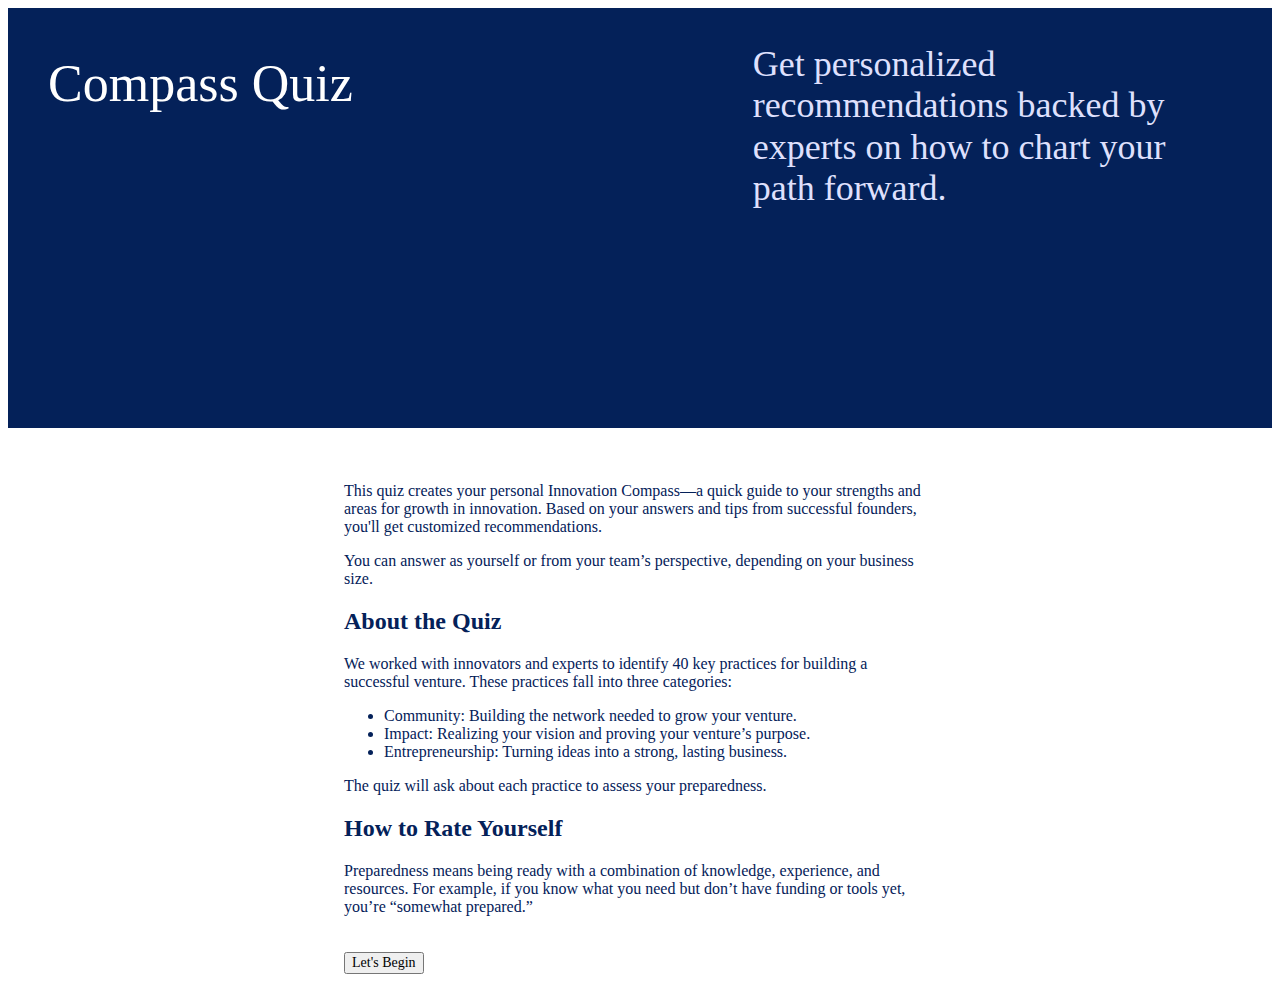
<file: docs/index.html>
<!DOCTYPE html>
<html lang="en">
	<head>
		<meta charset="utf-8" />
		<meta name="viewport" content="width=device-width, initial-scale=1" />

		<title>Quiz Local</title>

		<link href="https://cdn.prod.website-files.com/6658bec756a97f66072b9992/css/innovationcompass.webflow.827ed5d4c.css" rel="stylesheet" type="text/css" />

		<link href="css/app.css" rel="stylesheet" type="text/css" />
	</head>

	<body>
		<div id="quiz-container"></div>

		<!-- quiz js -->
		<script data-quiz-script src="js/app.js"></script>

		<!-- modal js -->
		<script src="js/participant-gateway.js"></script>

		<!-- Google tag (gtag.js) -->
		<script async src="https://www.googletagmanager.com/gtag/js?id=G-H3ZP0XQ757"></script>
		<script>
			function getGAValue() {
				var match = document.cookie.match("(?:^|;)\\s*_ga=([^;]*)"),
					raw = match ? decodeURIComponent(match[1]) : null;
				if (raw) {
					match = raw.match(/(\d+\.\d+)$/);
				}
				return match ? match[1] : null;
			}

			function getCookieValue(cookieName) {
				var match = document.cookie.match("(?:^|;)\\s*" + cookieName + "=([^;]*)");
				return match ? match[1] : null;
			}

			var ga_client_id = getGAValue() + "";
			var participant_id = getCookieValue("participant_id") + "";

			window.dataLayer = window.dataLayer || [];
			function gtag() {
				dataLayer.push(arguments);
			}
			gtag("js", new Date());
			gtag("config", "G-H3ZP0XQ757", {
				user_properties: {
					client_id: "id:" + ga_client_id,
					participant_id: "pid:" + participant_id,
				},
			});
		</script>
	</body>
</html>
</file>
<file: docs/css/app.css>
@import url("variables.css");
@import url("utilities.css");
@import url("clock.css");
@import url("text-colors.css");
@import url("tooltips.css");
@import url("legacy-rules.css");

/**
 * Quiz 
 * ============================================================ */
.quiz {
	font-family: "GT Planar";
	font-weight: 300;
	color: var(--color-navy);
}

.quiz strong {
	font-weight: 500;
}

.quiz .error {
	height: 0;
}

.quiz .error p {
	font-size: 14px;
	font-weight: 300;
	line-height: 13.8px;
	letter-spacing: 0.05em;
	color: var(--color-error);
}

.quiz__container {
	min-height: 100vh;
}

.quiz__layout {
}

.quiz__layout--start .quiz__header-wrap {
	min-height: 420px;
	background: var(--color-navy);
}

.quiz__layout--results .quiz__header-wrap {
	min-height: 300px;
	background: var(--color-navy);
}

.quiz__layout--start .quiz__header > *,
.quiz__layout--results .quiz__header > * {
	color: var(--color-purple-light);
}

.quiz__layout--start .quiz__header .headline,
.quiz__layout--results .quiz__header .headline {
	color: var(--color-white);
}

.quiz__header-wrap {
	grid-column: span 12;
	padding-left: var(--section-padding-default);
	padding-right: var(--section-padding-default);
}

.quiz__header {
	padding: 36px 0 24px 0;
	max-width: var(--section-max-width);
	margin: 0 auto;
}

.quiz__header .headline {
	font-size: 32px;
	font-weight: 500;
	line-height: 36.8px;
	margin: 0;
}

.quiz__header p {
	font-size: 28px;
	font-weight: 300;
	line-height: 32.2px;
	margin: 10px 0;
}

.quiz__body-wrap {
	grid-column: span 12;
	padding-left: var(--section-padding-default);
	padding-right: var(--section-padding-default);
}

.quiz__body {
	display: block;
	max-width: var(--section-max-width);
	margin: 0 auto;
}

.quiz__summary {
	margin: 20px 0;
}

.quiz__summary .buttons {
	margin-top: 36px;
}

.quiz__progress {
	min-height: 72px;
	text-transform: uppercase;
}

.quiz__progress-text {
	display: flex;
	flex-direction: column;
	gap: 26px;
	font-size: 12px;
	line-height: 13.8px;
	letter-spacing: 0.07em;
}

.quiz__progress-text__inner {
	display: flex;
	flex-direction: column;
	gap: 4px;
}

.quiz__progress-bar {
	position: relative;
	width: 182px;
	height: 6px;
	background-color: var(--color-white);
	border: 1px solid rgba(0, 0, 0, 0.5);
	margin-top: 10px;
}

.quiz__progress-bar__fill {
	position: absolute;
	top: 0;
	left: 0;
	bottom: 0;
	width: 0;
	background-color: red;
}

.quiz__card-wrap {
	padding: 0;
}

.quiz__card {
	background-color: var(--color-white);
	border: 1px solid var(--color-black);
	margin: 24px 0 12px 0;
	padding: 16px 16px 36px 16px;
	max-width: 590px;
}

.quiz__card .question {
	font-size: 18px;
	font-weight: 300;
	line-height: 25.2px;
	margin: 0 0 24px 0;
}

.quiz__card .quiz__card__headline {
	position: relative;
	display: flex;
	align-items: end;
	gap: 24px;
	margin: 0 0 24px 0;
	padding-bottom: 12px;
	border-bottom: 1px solid var(--color-navy);
}

.quiz__card .quiz__card__headline .headline {
	flex: 1;
	display: block;
	font-size: 30px;
	font-weight: 300;
	line-height: 35px;
	margin: 0;
}

.quiz__card .quiz__card__headline svg {
	display: block;
	width: 100%;
	height: 100%;
}

.quiz__card .quiz__card__headline button.info-button {
	display: inline-flex;
	justify-content: center;
	align-items: center;
	width: 50px;
	height: 30px;
	margin: 0;
	padding: 0;
	background: none;
}

.quiz__card .quiz__card__headline button.info-button svg {
	width: 15px;
	height: 15px;
}

.quiz__card .quiz__card__headline button.info-button ~ .blurb-wrap {
	display: none;
	position: absolute;
	min-width: 50%;
	max-width: 100%;
	width: 320px;
	top: 100%;
	right: 0;
	background-color: var(--color-white);
	border: 1px solid var(--color-navy);
}

.quiz__card .quiz__card__headline button.info-button:hover ~ .blurb-wrap,
.quiz__card .quiz__card__headline button.info-button:focus ~ .blurb-wrap {
	display: block;
	padding: 24px 32px 24px 24px;
}

.quiz__card .quiz__card__headline .blurb-wrap .blurb-close-button {
	width: 10px;
	height: 10px;
	position: absolute;
	top: 16px;
	right: 16px;
}

.quiz__card .quiz__card__headline .blurb h3 {
	font-size: 12px;
	font-weight: 500;
	line-height: 14px;
	letter-spacing: 0.07em;
	text-transform: uppercase;
	margin: 0 0 13px 0;
}

.quiz__card .quiz__card__headline .blurb p {
	display: block;
	font-size: 14px;
	font-weight: 300;
	line-height: 19.6px;
	margin: 0;
}

.quiz__card .quiz__card__headline.quiz__card__headline--titlepage {
	margin: 0 0 90px 0;
}

.option-group {
	display: flex;
	flex-direction: column;
	gap: 20px;
	margin-bottom: 24px;
}

.option-group .option {
	display: flex;
	align-items: center;
	gap: 8px;
}

.option-group .option label {
	font-size: 18px;
	font-weight: 300;
	line-height: 22px;
	margin: 0;
}

.option-group .option input[type="radio"] {
	-webkit-appearance: none;
	appearance: none;
	width: 15px;
	height: 15px;
	border: 1px solid var(--color-navy);
	border-radius: 50%;
	outline: none;
	cursor: pointer;
	margin-top: 1px;
}

.option-group .option input[type="radio"].has--error {
	border-color: var(--color-error);
}

.option-group .option input[type="radio"]:checked {
	background-color: var(--color-navy);
	box-shadow: inset 0 0 0 4px var(--color-white);
}

.quiz__buttons {
	display: flex;
	gap: 10px;
}

.quiz__results-graphic-summary {
	position: relative;
	margin: 20px 0;
	padding: 16px;
	overflow: hidden;
	border: 1px solid var(--color-navy);
}

.results-summary {
	margin: 20px 0 0 0;
	max-width: 266px;
}

.results-summary .eyebrow {
	font-size: 12px;
	font-weight: 500;
	line-height: 13.73px;
	letter-spacing: 0.07em;
	text-transform: uppercase;
	color: var(--color-purple);
}

.results-summary h2 {
	font-size: 18px;
	font-weight: 500;
	line-height: 25.2px;
	margin-top: 0;
}

.results-summary p {
	font-size: 14px;
	font-weight: 300;
	line-height: 19.6px;
}

.results-summary .results-summary__slides {
	padding-bottom: 10px;
}

.button {
	font-family: "GT Alpina Typewriter";
	font-size: 14px;
	font-weight: 400;
	line-height: 16.02px;
}

.button:hover,
.button:focus {
	background-color: var(--color-navy-light);
}

.button .button__arrow-left {
	width: 12px;
	height: 20px;
	background-image: url("../images/icons/arrow-left.svg");
	background-repeat: no-repeat;
	background-size: contain;
	background-position: center;
}

.button .button__arrow-right {
	width: 12px;
	height: 20px;
	background-image: url("../images/icons/arrow-right.svg");
	background-repeat: no-repeat;
	background-size: contain;
	background-position: center;
}

.results-summary .button {
	border: none;
}

.results-share {
	position: absolute;
	top: 0;
	right: 0;
	padding: 16px;
}

.results-share .button {
	border: none;
}

.results-share .button .button__share {
	width: 16px;
	height: 22px;
	background-image: url("../images/icons/share.svg");
	background-repeat: no-repeat;
	background-size: contain;
	background-position: center;
}

.quiz__results-tabs-wrap {
	margin-top: 24px;
	padding: 0 var(--section-padding-default);
	border-bottom: 1px solid var(--color-navy);
}

.quiz__results-tabs {
	max-width: var(--section-max-width);
	margin: 0 auto;
}

.quiz__results-tabs ul {
	list-style-type: none;
	display: flex;
	gap: 6px;
	margin: 0;
	padding: 0;
}

.quiz__results-tabs ul li {
	margin: 0;
	padding: 0;
}

.quiz__results-tabs ul li button {
	padding: 10px;
	border-color: var(--color-white);
	border-width: 1px 1px 0 1px;
	border-style: solid;
	font-family: "GT Alpina Typewriter";
	font-size: 12px;
	font-weight: 400;
	line-height: 13.64px;
	position: relative;
}

.quiz__results-tabs ul li button.tab.tab--curated {
	background: var(--color-white);
	border-color: var(--color-navy);
	color: var(--color-navy);
}

.quiz__results-tabs ul li button.tab.tab--curated.tab--is-active {
	background: var(--color-navy);
	color: var(--color-white);
}

.quiz__results-tabs ul li button.tab.tab--all {
	background: var(--color-white);
	border-color: var(--color-beige);
	color: var(--color-beige);
}

.quiz__results-tabs ul li button.tab.tab--all.tab--is-active {
	background: var(--color-beige);
	color: var(--color-white);
}

.quiz__results-tab-panels .tab-panel {
	display: none;
}

.quiz__results-tab-panels .tab-panel.tab-panel--is-active {
	display: block;
}

.quiz__results-tab-panels .tab-panel.tab-panel--curated {
	background: var(--color-navy-light);
}

.quiz__results-tab-panels .tab-panel.tab-panel--all {
	background: var(--color-beige-light);
}

.quiz__results-filters-activities-wrap {
	padding: 0 var(--section-padding-default);
}

.quiz__results-filters-activities {
	display: grid;
	grid-template-columns: 1fr;
	gap: 24px;
	padding: 20px 0;
	max-width: var(--section-max-width);
	margin: 0 auto;
}

.quiz__filters {
	display: flex;
	flex-direction: column;
	gap: 24px;
}

.toggle {
	display: flex;
	align-items: center;
	justify-content: space-between;
	padding: 8px 0;
	background: transparent;
	text-align: left;
}

.toggle__indicator {
	transition: transform 0.3s;
	width: 12px;
	height: 20px;
	background-image: url("../images/icons/arrow-down.svg");
	background-repeat: no-repeat;
	background-size: contain;
	background-position: center;
}

.toggle.toggle--is-open .toggle__indicator {
	transform: rotate(180deg);
}

.toggle__target {
	position: relative;
	height: 0;
	overflow: hidden;
}

.toggle__target.toggle__target--is-open {
	height: auto;
}

.filter-group {
	display: flex;
	flex-direction: column;
	border-bottom: 1px solid var(--color-navy);
}

.filter-group__title {
	font-family: "GT Planar";
	font-size: 14px;
	font-weight: 500;
	line-height: 22px;
}

.filter-group__options {
	position: relative;
}

.filter-group__options .options {
	display: flex;
	flex-direction: column;
	gap: 12px;
	padding: 12px 0 24px 0;
	max-height: 120px;
	overflow-y: scroll;
}

.filter-group__options .options__title {
	font-family: "GT Planar";
	font-size: 12px;
	font-weight: 500;
	line-height: 13.8px;
	letter-spacing: 0.07em;
	text-transform: uppercase;
}

.filter-group__options .options__title ~ .options__title {
	margin-top: 15px;
}

.filter-group__options .options__overlay {
	position: absolute;
	bottom: 0;
	left: 0;
	width: 100%;
	height: 32px;
	pointer-events: none;
}

.quiz__results-tab-panels .tab-panel.tab-panel--curated .filter-group__options .options__overlay {
	background: linear-gradient(180deg, rgba(255, 255, 255, 0) 0%, var(--color-navy-light) 70%);
}

.quiz__results-tab-panels .tab-panel.tab-panel--all .filter-group__options .options__overlay {
	background: linear-gradient(180deg, rgba(255, 255, 255, 0) 0%, var(--color-beige-light) 70%);
}

.filter-group .checkbox {
	display: flex;
	align-items: center;
	gap: 8px;
}

.filter-group .checkbox label {
	font-family: "GT Alpina Typewriter";
	font-size: 14px;
	font-weight: 400;
	line-height: 17px;
	margin: 0;
}

.filter-group .checkbox input[type="checkbox"] {
	-webkit-appearance: none;
	appearance: none;
	width: 14px;
	height: 14px;
	border: 1px solid var(--color-navy);
	border-radius: 2px;
	outline: none;
	cursor: pointer;
	position: relative;
}

.filter-group .checkbox input[type="checkbox"]::after {
	content: "";
	position: absolute;
}

.filter-group .checkbox input[type="checkbox"]:checked::after {
	left: 4px;
	top: 0px;
	width: 3px;
	height: 8px;
	border: solid black;
	border-width: 0 1px 1px 0;
	-webkit-transform: rotate(45deg);
	-ms-transform: rotate(45deg);
	transform: rotate(45deg);
}

.quiz__activities {
	margin-top: 0;
}

.quiz__activities .activity-group {
	clear: both;
}

.quiz__activities .activity-group__title {
	font-size: 14px;
	line-height: 22px;
	background: none;
	margin: 0;
	padding: 0;
	text-align: left;
}

.quiz__activities .button-text {
	font-size: 14px;
}

@media screen and (min-width: 1024px) {
	.quiz__layout--start {
	}

	.quiz__layout--title,
	.quiz__layout--question {
		display: grid;
		grid-template-columns: repeat(12, 1fr);
		column-gap: 24px;
		row-gap: 124px;
	}

	.quiz__layout--results {
	}

	.quiz__header-wrap {
		padding-left: var(--section-padding-expanded);
		padding-right: var(--section-padding-expanded);
	}

	.quiz__header {
		grid-column: span 12;
		display: grid;
		grid-template-columns: repeat(12, 1fr);
		gap: 24px;
		padding-bottom: 0;
	}

	.quiz__header .headline {
		grid-column: span 7;
		font-size: 52px;
		font-weight: 500;
		line-height: 80px;
	}

	.quiz__header p {
		grid-column: span 5;
		font-size: 36px;
		font-weight: 300;
		line-height: 41.4px;
		margin: 0;
	}

	.quiz__body-wrap {
		padding-left: var(--section-padding-expanded);
		padding-right: var(--section-padding-expanded);
	}

	.quiz__body {
		grid-column: span 12;
		display: grid;
		grid-template-columns: repeat(12, 1fr);
		gap: 0;
	}

	.quiz__summary {
		grid-column: span 6 / 10;
	}

	.quiz__progress {
		grid-column: span 3;
	}

	.quiz__card-wrap {
		grid-column: span 6;
	}

	.quiz__card {
		min-height: 420px;
		margin-top: 0;
		padding-top: 24px;
		padding-right: 24px;
		padding-left: 24px;
	}

	.quiz__card .question {
		margin-bottom: 72px;
	}

	.quiz__card .quiz__card__headline .blurb-wrap .blurb-close-button {
		display: none;
	}

	.quiz__results-graphic-summary {
		grid-column: span 12;
		display: grid;
		grid-template-columns: repeat(12, 1fr);
		gap: 24px;
		margin: 40px 0 20px 0;
	}

	.results-graph {
		grid-column: span 5 / 11;
		order: 2;
	}

	.results-summary {
		grid-column: span 3;
		margin: 0;
	}

	.results-share {
		top: auto;
		right: auto;
		bottom: 0;
		left: 0;
	}

	.quiz__results-tabs-wrap {
		padding: 0 var(--section-padding-expanded);
	}

	.quiz__results-tabs {
		grid-column: span 12;
	}

	.quiz__results-tabs ul li button {
		font-size: 14px;
		line-height: 15.92px;
		padding: 15px 20px;
	}

	.quiz__results-tab-panels {
		grid-column: span 12;
	}

	.quiz__results-filters-activities-wrap {
		padding: 0 var(--section-padding-expanded);
	}

	.quiz__results-filters-activities {
		grid-column: span 12;
		grid-template-columns: repeat(12, 1fr);
		gap: 48px;
		padding: 40px 0;
	}

	.quiz__filters {
		grid-column: span 3;
		margin-top: 48px;
	}

	.toggle__indicator {
		display: none;
	}

	.toggle__target {
		height: auto;
	}

	.filter-group__options .options {
		max-height: none;
		overflow-y: auto;
	}

	.quiz__activities {
		grid-column: span 9;
	}
}

@media screen and (min-width: 1280px) {
	.results-graph {
		grid-column: span 6 / 12;
		order: 2;
	}

	.results-summary {
		grid-column: span 4;
	}

	.quiz__activities .button-text {
		font-size: 18px;
	}
}
</file>
